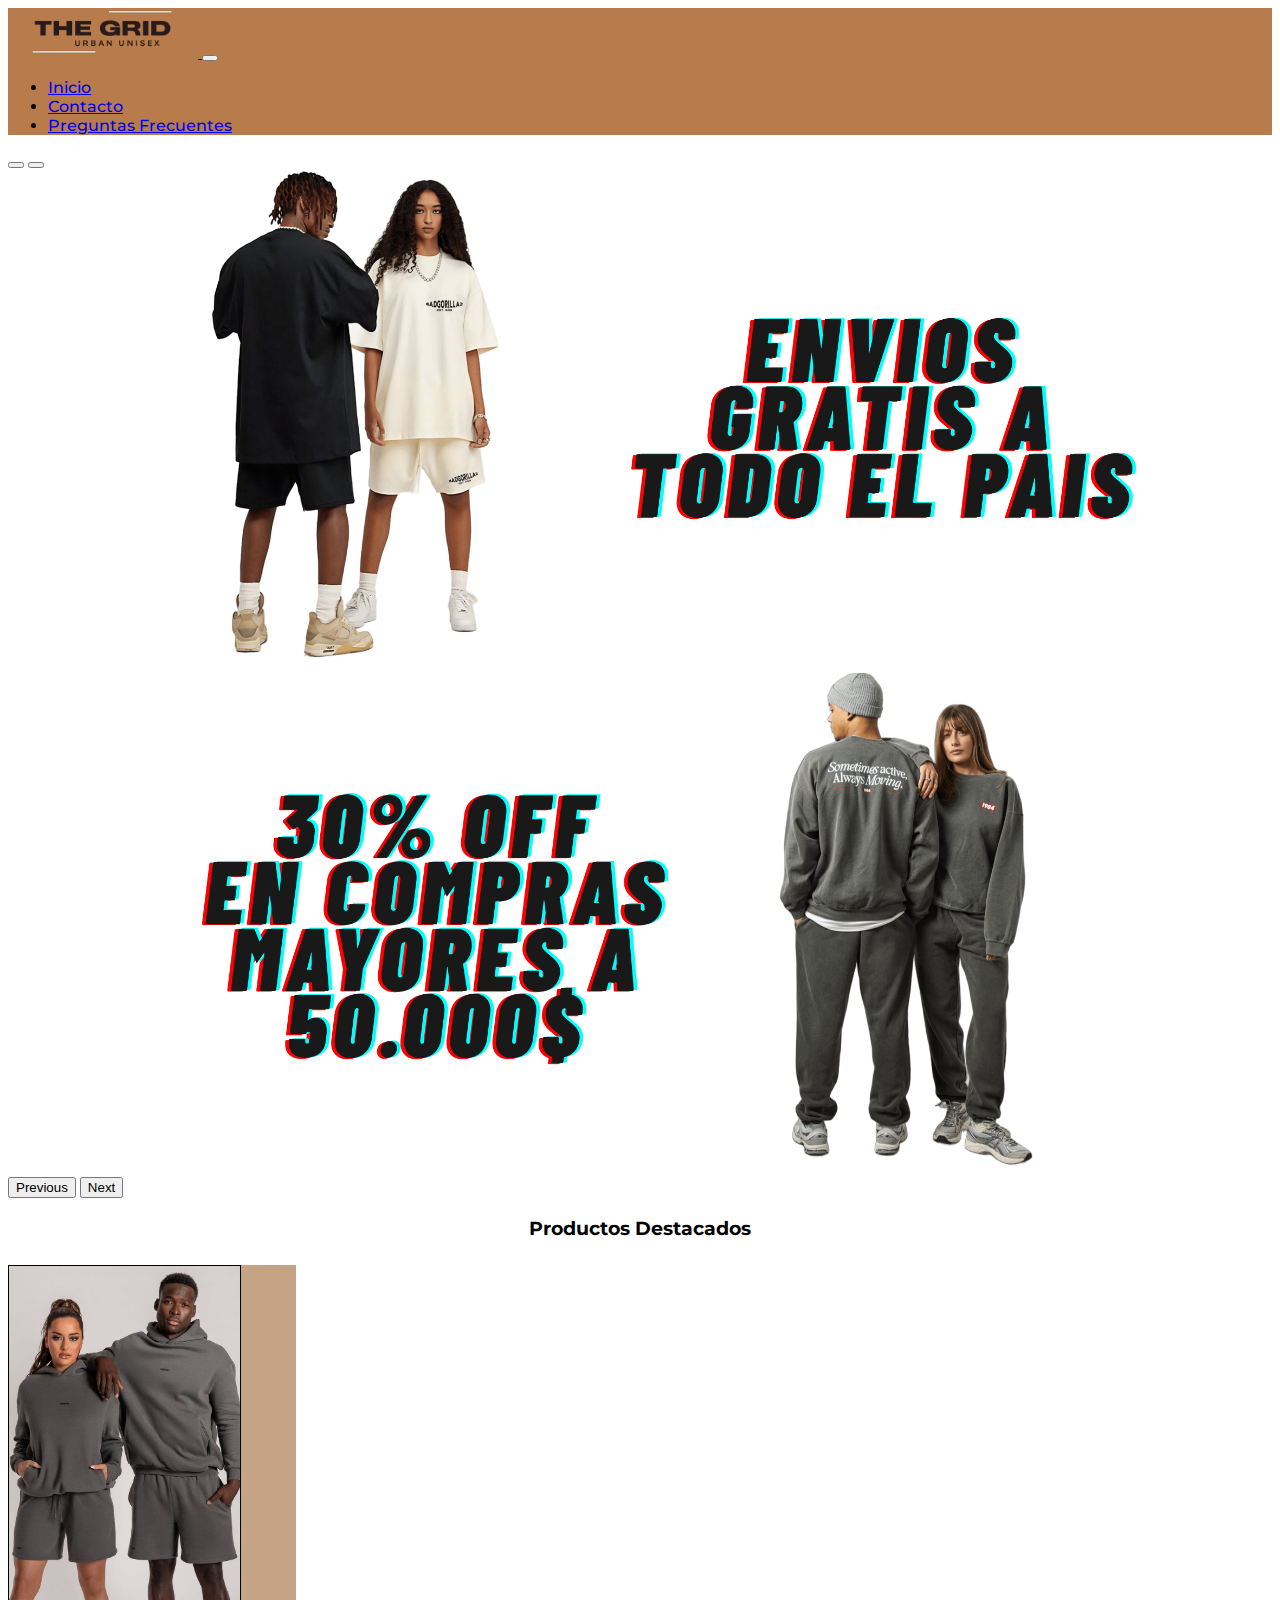
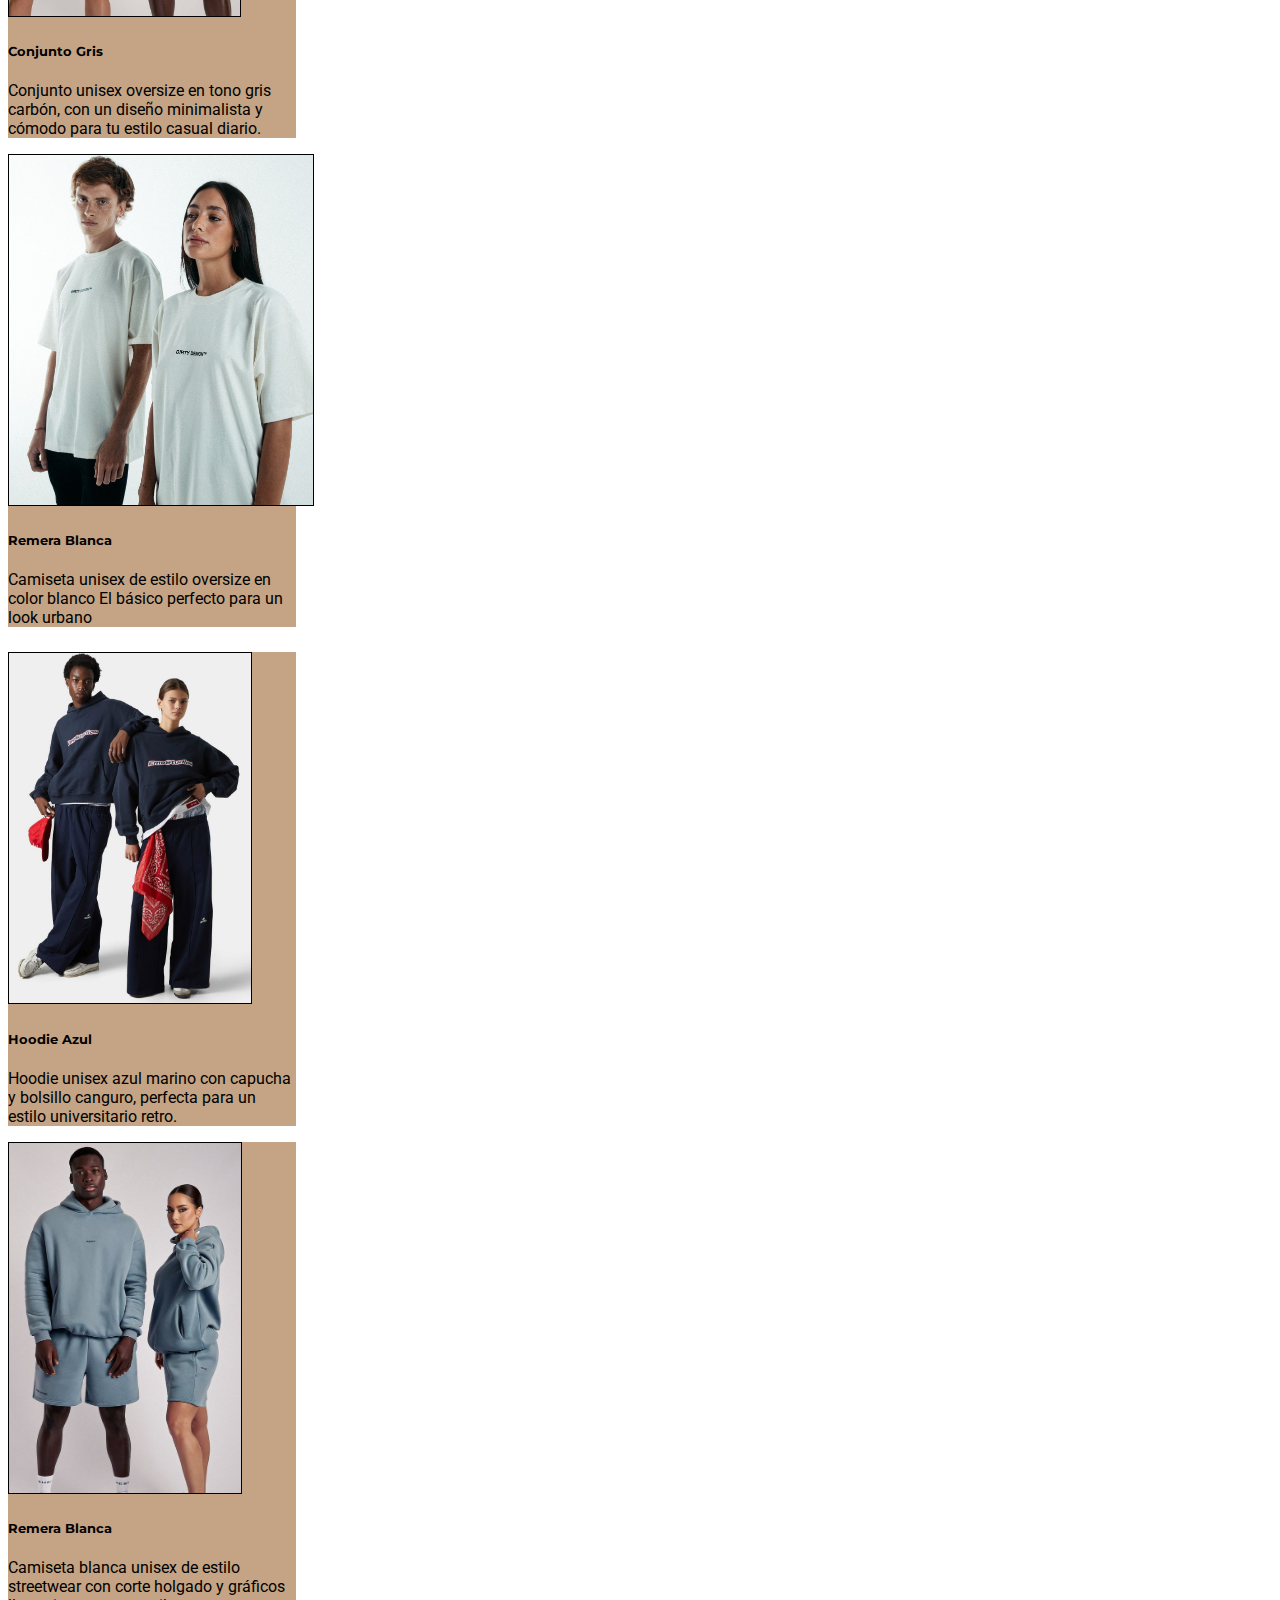
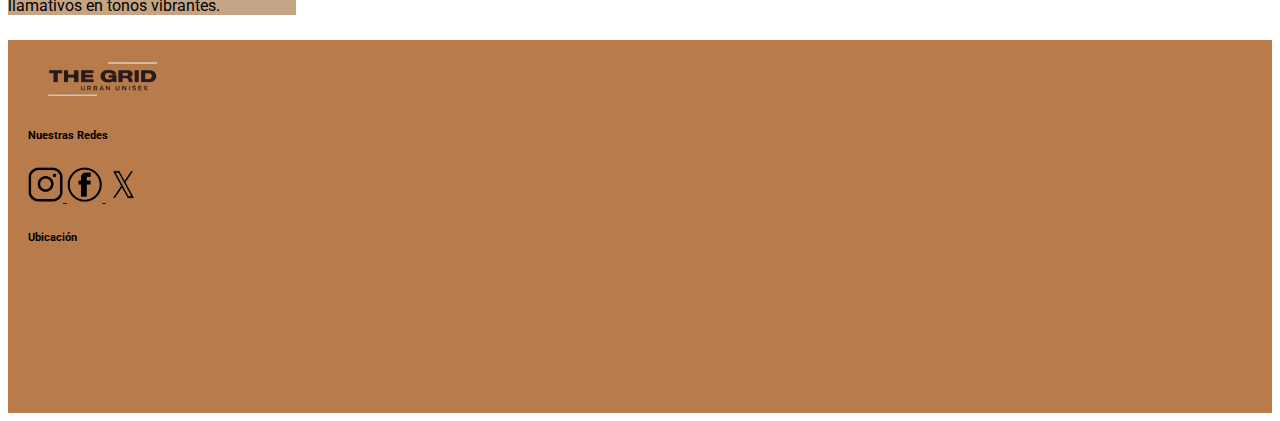
<file: index.html>
<!DOCTYPE html>
<html lang="en">
<head>
    <meta charset="UTF-8">
    <meta name="viewport" content="width=device-width, initial-scale=1.0">
    <link href="https://cdn.jsdelivr.net/npm/bootstrap@5.3.8/dist/css/bootstrap.min.css" rel="stylesheet" integrity="sha384-sRIl4kxILFvY47J16cr9ZwB07vP4J8+LH7qKQnuqkuIAvNWLzeN8tE5YBujZqJLB" crossorigin="anonymous">
    <link rel="preconnect" href="https://fonts.googleapis.com">
    <link rel="preconnect" href="https://fonts.gstatic.com" crossorigin>
    <link href="https://fonts.googleapis.com/css2?family=Roboto:ital,wght@0,100..900;1,100..900&display=swap" rel="stylesheet">
    <link href="https://fonts.googleapis.com/css2?family=Montserrat:ital,wght@0,100..900;1,100..900&family=Roboto:ital,wght@0,100..900;1,100..900&display=swap" rel="stylesheet">
    <link rel="stylesheet" href="./css/styles.css">
    <title>The Grid</title>
</head>
<body>
    <nav class="navbar navbar-expand-sm nav ">
        <div class="container-fluid">
            <a class="navbar-brand" href="#">
                <img src="./img/logo.png" alt="logo" class="logo">
            </a>
            <button class="navbar-toggler" type="button" data-bs-toggle="collapse" data-bs-target="#navbarNavDropdown" aria-controls="navbarNavDropdown" aria-expanded="false" aria-label="Toggle navigation">
            <span class="navbar-toggler-icon"></span>
            </button>
            <div class="collapse navbar-collapse" id="navbarNavDropdown">
                <ul class="navbar-nav links d-flex justify-content-evenly">
                    <li class="nav-item">
                        <a class="nav-link active" aria-current="page" href="#">Inicio</a>
                    </li>
                    <li class="nav-item">
                        <a class="nav-link" href="./contacto.html">Contacto</a>
                    </li>
                    <li class="nav-item">
                        <a class="nav-link" href="./Preguntas Frecuentes/PreguntasFrecuentes.html">Preguntas Frecuentes</a>
                    </li>
                </ul>
            </div>
        </div>
    </nav>
    <main>
        <section>
            <div id="carouselExampleIndicators" class="carousel slide carousel-dark">
                 <div class="carousel-indicators">
                     <button type="button" data-bs-target="#carouselExampleIndicators" data-bs-slide-to="0" class="active" aria-current="true" aria-label="Slide 1"></button>
                     <button type="button" data-bs-target="#carouselExampleIndicators" data-bs-slide-to="1" aria-label="Slide 2"></button>
                 </div>
                 <div class="carousel-inner">
                     <div class="carousel-item active">
                         <img src="./img/flayer1.png" class="d-block flayer" alt="flayer1">
                     </div>
                     <div class="carousel-item">
                         <img src="./img/flayer2.png" class="d-block flayer" alt="flayer2">
                     </div>
                 </div>
                 <button class="carousel-control-prev" type="button" data-bs-target="#carouselExampleIndicators" data-bs-slide="prev">
                     <span class="carousel-control-prev-icon" aria-hidden="true"></span>
                     <span class="visually-hidden">Previous</span>
                 </button>
                 <button class="carousel-control-next" type="button" data-bs-target="#carouselExampleIndicators" data-bs-slide="next">
                     <span class="carousel-control-next-icon" aria-hidden="true"></span>
                     <span class="visually-hidden">Next</span>
                 </button>
             </div>
        </section>
        <section>
            <h3 class="prod">Productos Destacados</h3>
            <div class="cards d-flex flex-wrap justify-content-evenly">
                <div class="card tarjeta">
                    <img src="./img/producto1.jpg" class="card-img-top" alt="producto1">
                    <div class="card-body">
                        <h5 class="card-title">Conjunto Gris</h5>
                        <p class="card-text">Conjunto unisex oversize en tono gris carbón, con un diseño minimalista y cómodo para tu estilo casual diario.</p>
                    </div>
                </div>
                <div class="card tarjeta">
                    <img src="./img/producto2.jpg" class="card-img-top" alt="producto2">
                    <div class="card-body">
                        <h5 class="card-title">Remera Blanca</h5>
                        <p class="card-text">Camiseta unisex de estilo oversize en color blanco  El básico perfecto para un look urbano </p>
                    </div>
                </div>
            </div>
            <div class="cards d-flex flex-wrap justify-content-evenly">
                <div class="card tarjeta">
                    <img src="./img/producto3.jpg" class="card-img-top" alt="producto3">
                    <div class="card-body">
                        <h5 class="card-title">Hoodie Azul</h5>
                        <p class="card-text">Hoodie unisex azul marino con capucha y bolsillo canguro, perfecta para un estilo universitario retro.</p>
                    </div>
                </div>
                <div class="card tarjeta">
                    <img src="./img/producto4.jpg" class="card-img-top" alt="producto4">
                    <div class="card-body"> 
                        <h5 class="card-title">Remera Blanca</h5>
                        <p class="card-text">Camiseta blanca unisex de estilo streetwear con corte holgado y gráficos llamativos en tonos vibrantes.</p>
                    </div>
                </div>
            </div>
        </section>
    </main>
    <footer class="footer p-4 mt-5">
        <div class="container d-flex flex-column flex-lg-row justify-content-between align-items-center text-center text-lg-start">
            <div class="mb-4 mb-lg-0">
            <img src="../img/logo.png" alt="THE GRID" class="footer-logo">
            </div>
            <div class="redes-sociales text-center">
                <h6 class="fw-bold mb-3">Nuestras Redes</h6>
                <div class="d-flex justify-content-center gap-3 red-link">
                    <a href="https://www.instagram.com/" target="_blank" >
                        <img src="./img/instagram.png" alt="instagram">
                    </a>
                    <a href="https://www.facebook.com/" target="_blank" >
                        <img src="./img/facebook.png" alt="" srcset="">
                    </a>
                    <a href="https://x.com/X." target="_blank" >
                        <img src="./img/x.png" alt="" srcset="">
                    </a>
                </div>
            </div>
            <div>
            <h6 class="fw-bold mb-2">Ubicación</h6>
            <iframe 
                src="https://www.google.com/maps/embed?pb=!1m18!1m12!1m3!1d2625.337034468012!2d2.292292315674518!3d48.85884407928702!2m3!1f0!2f0!3f0!3m2!1i1024!2i768!4f13.1!3m3!1m2!1s0x0%3A0x1234567890abcdef!2sGoogle+Maps!5e0!3m2!1ses!2sfr!4v1234567890"
                width="200" height="120" style="border:0;" allowfullscreen="" loading="lazy">
            </iframe>
            </div>

        </div>
    </footer>
    <script src="https://cdn.jsdelivr.net/npm/bootstrap@5.3.8/dist/js/bootstrap.bundle.min.js" integrity="sha384-FKyoEForCGlyvwx9Hj09JcYn3nv7wiPVlz7YYwJrWVcXK/BmnVDxM+D2scQbITxI" crossorigin="anonymous"></script>
</body>
</html>
</file>
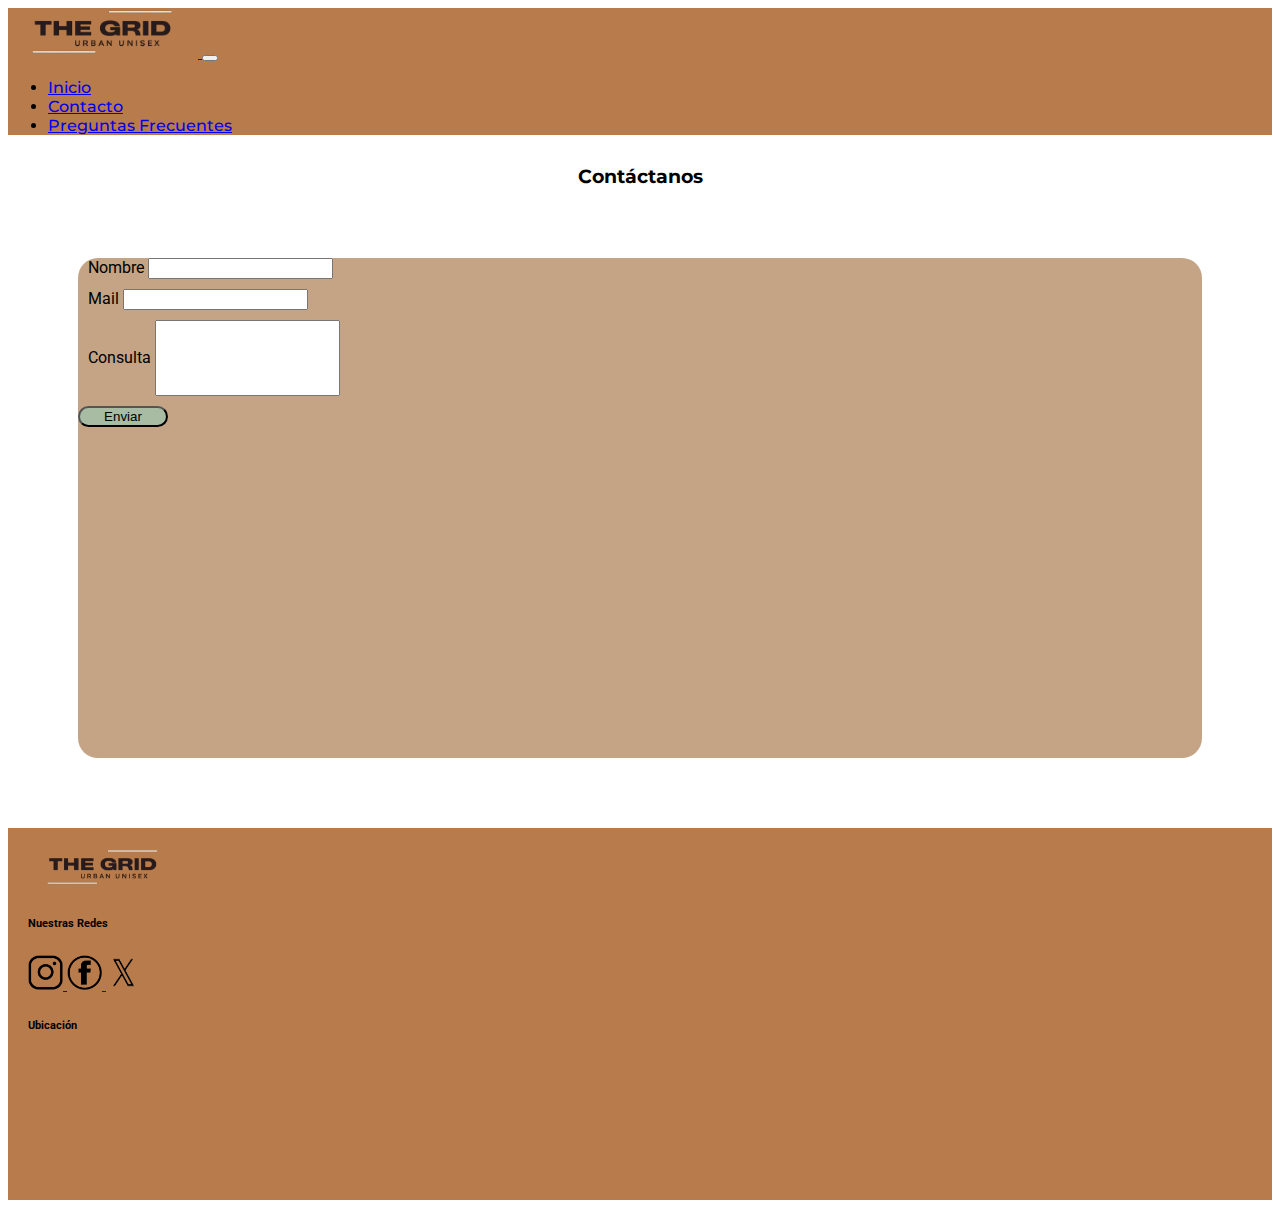
<file: contacto.html>
<!DOCTYPE html>
<html lang="en">
<head>
    <meta charset="UTF-8">
    <meta name="viewport" content="width=device-width, initial-scale=1.0">
    <link href="https://cdn.jsdelivr.net/npm/bootstrap@5.3.8/dist/css/bootstrap.min.css" rel="stylesheet" integrity="sha384-sRIl4kxILFvY47J16cr9ZwB07vP4J8+LH7qKQnuqkuIAvNWLzeN8tE5YBujZqJLB" crossorigin="anonymous">
    <link rel="preconnect" href="https://fonts.googleapis.com">
    <link rel="preconnect" href="https://fonts.gstatic.com" crossorigin>
    <link href="https://fonts.googleapis.com/css2?family=Roboto:ital,wght@0,100..900;1,100..900&display=swap" rel="stylesheet">
    <link href="https://fonts.googleapis.com/css2?family=Montserrat:ital,wght@0,100..900;1,100..900&family=Roboto:ital,wght@0,100..900;1,100..900&display=swap" rel="stylesheet">
    <link rel="stylesheet" href="./css/styles.css">
    <title>Contacto</title>
</head>
<body>
    <nav class="navbar navbar-expand-sm nav ">
        <div class="container-fluid">
            <a class="navbar-brand" href="./index.html">
                <img src="./img/logo.png" alt="logo" class="logo">
            </a>
            <button class="navbar-toggler" type="button" data-bs-toggle="collapse" data-bs-target="#navbarNavDropdown" aria-controls="navbarNavDropdown" aria-expanded="false" aria-label="Toggle navigation">
            <span class="navbar-toggler-icon"></span>
            </button>
            <div class="collapse navbar-collapse" id="navbarNavDropdown">
                <ul class="navbar-nav links d-flex justify-content-evenly">
                    <li class="nav-item">
                        <a class="nav-link active"  href="./index.html">Inicio</a>
                    </li>
                    <li class="nav-item">
                        <a class="nav-link" aria-current="page" href="#">Contacto</a>
                    </li>
                    <li class="nav-item">
                        <a class="nav-link" href="./Preguntas Frecuentes/PreguntasFrecuentes.html">Preguntas Frecuentes</a>
                    </li>
                </ul>
            </div>
        </div>
    </nav>
    <main>
        <h3 class="cont">Contáctanos</h3>
        <form class="formulario d-flex flex-column justify-content-center align-items-center">
            <div class="inputs d-flex flex-column ">
                <label for="nombre">Nombre</label>
                <input type="text" name="nombre" id="nombre">
            </div>
            <div class="inputs d-flex flex-column">
                <label for="mail">Mail</label>
                <input type="email" name="mail" id="mail">
            </div>
            <div class="inputs d-flex flex-column">
                <label for="consulta">Consulta</label>
                <input type="text" name="consulta" id="consulta" class="input-consulta">
            </div>
            <input type="button" value="Enviar" class="boton">
        </form>
    </main>
    <footer class="footer p-4 mt-5">
        <div class="container d-flex flex-column flex-lg-row justify-content-between align-items-center text-center text-lg-start">
            <div class="mb-4 mb-lg-0">
            <img  src="./img/logo.png" alt="THE GRID" class="footer-logo">
            </div>
            <div class="redes-sociales text-center">
                <h6 class="fw-bold mb-3">Nuestras Redes</h6>
                <div class="d-flex justify-content-center gap-3 red-link">
                    <a href="https://www.instagram.com/" target="_blank" >
                        <img src="./img/instagram.png" alt="instagram">
                    </a>
                    <a href="https://www.facebook.com/" target="_blank" >
                        <img src="./img/facebook.png" alt="" srcset="">
                    </a>
                    <a href="https://x.com/X." target="_blank" >
                        <img src="./img/x.png" alt="" srcset="">
                    </a>
                </div>
            </div>
            <div>
            <h6 class="fw-bold mb-2">Ubicación</h6>
            <iframe 
                src="https://www.google.com/maps/embed?pb=!1m18!1m12!1m3!1d2625.337034468012!2d2.292292315674518!3d48.85884407928702!2m3!1f0!2f0!3f0!3m2!1i1024!2i768!4f13.1!3m3!1m2!1s0x0%3A0x1234567890abcdef!2sGoogle+Maps!5e0!3m2!1ses!2sfr!4v1234567890"
                width="200" height="120" style="border:0;" allowfullscreen="" loading="lazy">
            </iframe>
            </div>

        </div>
    </footer>
        <script src="https://cdn.jsdelivr.net/npm/bootstrap@5.3.8/dist/js/bootstrap.bundle.min.js" integrity="sha384-FKyoEForCGlyvwx9Hj09JcYn3nv7wiPVlz7YYwJrWVcXK/BmnVDxM+D2scQbITxI" crossorigin="anonymous"></script>
</body>

</html>
</file>
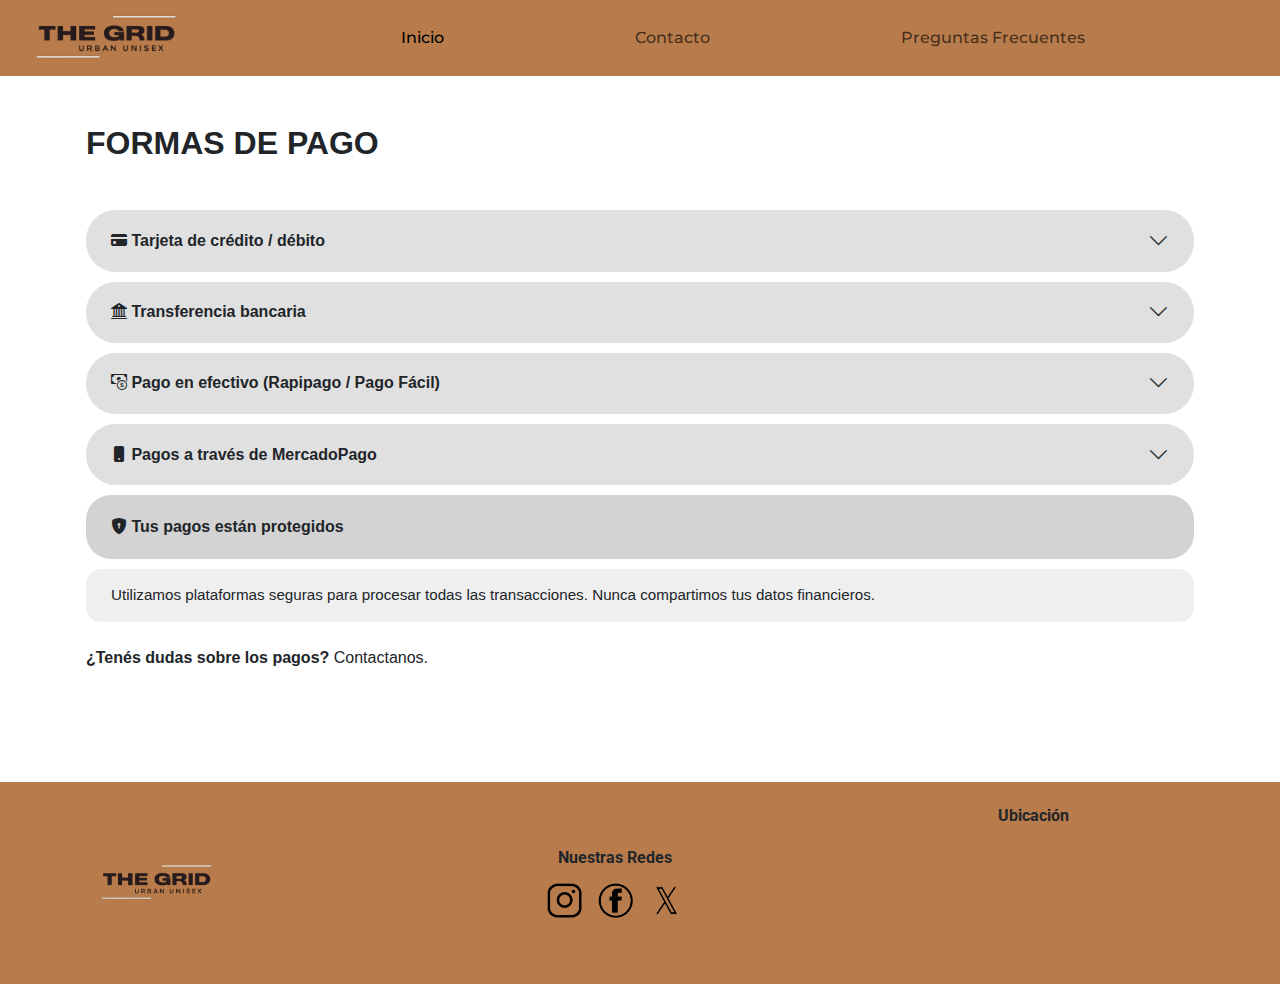
<file: Metodos de pago/Metodos de Pago.html>
<!DOCTYPE html>
<html lang="es">
<head>
  <meta charset="UTF-8">
  <meta name="viewport" content="width=device-width, initial-scale=1.0">
  <link href="https://cdn.jsdelivr.net/npm/bootstrap@5.3.2/dist/css/bootstrap.min.css" rel="stylesheet">
  <link rel="stylesheet" href="StyleP.css">
  <link rel="stylesheet" href="https://cdn.jsdelivr.net/npm/bootstrap-icons@1.10.5/font/bootstrap-icons.css">
   <link href="https://fonts.googleapis.com/css2?family=Roboto:ital,wght@0,100..900;1,100..900&display=swap" rel="stylesheet">
  <link href="https://fonts.googleapis.com/css2?family=Montserrat:ital,wght@0,100..900;1,100..900&family=Roboto:ital,wght@0,100..900;1,100..900&display=swap" rel="stylesheet">
  <title>Formas de Pago</title>
</head>


<body>
  <nav class="navbar navbar-expand-sm nav ">
        <div class="container-fluid">
            <a class="navbar-brand" href="../index.html">
                <img src="../img/logo.png" alt="logo" class="logo">
            </a>
            <button class="navbar-toggler" type="button" data-bs-toggle="collapse" data-bs-target="#navbarNavDropdown" aria-controls="navbarNavDropdown" aria-expanded="false" aria-label="Toggle navigation">
            <span class="navbar-toggler-icon"></span>
            </button>
            <div class="collapse navbar-collapse" id="navbarNavDropdown">
                <ul class="navbar-nav links d-flex justify-content-evenly uli">
                    <li class="nav-item">
                        <a class="nav-link active"  href="../index.html">Inicio</a>
                    </li>
                    <li class="nav-item">
                        <a class="nav-link" href="../contacto.html">Contacto</a>
                    </li>
                    <li class="nav-item">
                        <a class="nav-link" href="#" aria-current="page">Preguntas Frecuentes</a>
                    </li>
                </ul>
            </div>
        </div>
  </nav>

  <section class="formas-pago container">
    <h2>FORMAS DE PAGO</h2>

    <div class="pago-item" data-bs-toggle="collapse" data-bs-target="#tarjeta" aria-expanded="false">
      <span><i class="bi bi-credit-card-fill"></i> Tarjeta de crédito / débito</span>
    <i class="bi bi-chevron-down flecha"></i>
    </div>
    <div id="tarjeta" class="collapse collapse-text">
      <p>Puedes pagar con tarjetas Visa, MasterCard o American Express. Aceptamos tanto crédito como débito.</p>
    </div>

    <div class="pago-item" data-bs-toggle="collapse" data-bs-target="#transferencia" aria-expanded="false">
      <span><i class="bi bi-bank2"></i> Transferencia bancaria</span>
      <i class="bi bi-chevron-down flecha"></i>
    </div>
    <div id="transferencia" class="collapse collapse-text">
      <p>Realiza una transferencia directa a nuestra cuenta bancaria. Los datos se enviarán al confirmar tu pedido.</p>
    </div>


    <div class="pago-item" data-bs-toggle="collapse" data-bs-target="#efectivo" aria-expanded="false">
      <span><i class="bi bi-cash-coin"></i> Pago en efectivo (Rapipago / Pago Fácil)</span>
      <i class="bi bi-chevron-down flecha"></i>
    </div>
    <div id="efectivo" class="collapse collapse-text">
      <p>Selecciona esta opción y recibirás un cupón de pago para abonar en Rapipago o Pago Fácil.</p>
    </div>


    <div class="pago-item" data-bs-toggle="collapse" data-bs-target="#mercadopago" aria-expanded="false">
      <span><i class="bi bi-phone-fill"></i> Pagos a través de MercadoPago</span>
      <i class="bi bi-chevron-down flecha"></i>
    </div>
    <div id="mercadopago" class="collapse collapse-text">
      <p>Paga fácilmente con tu cuenta de MercadoPago usando tu saldo, tarjeta o dinero en cuenta.</p>
    </div>

    <div class="pago-item pago-seguridad">
      <span><i class="bi bi-shield-lock-fill"></i> Tus pagos están protegidos</span>
    </div>
    <p class="texto-seguridad">Utilizamos plataformas seguras para procesar todas las transacciones. Nunca compartimos tus datos financieros.</p>

    <p class="mt-4"><strong>¿Tenés dudas sobre los pagos?</strong> Contactanos.</p>
  </section>

 <footer class="footer p-4 mt-5">
        <div class="container d-flex flex-column flex-lg-row justify-content-between align-items-center text-center text-lg-start">
            <div class="mb-4 mb-lg-0">
            <img src="../img/logo.png" alt="THE GRID" class="footer-logo">
            </div>
            <div class="redes-sociales text-center">
                <h6 class="fw-bold mb-3">Nuestras Redes</h6>
                <div class="d-flex justify-content-center gap-3 red-link">
                    <a href="https://www.instagram.com/" target="_blank" >
                        <img src="../img/instagram.png" alt="instagram">
                    </a>
                    <a href="https://www.facebook.com/" target="_blank" >
                        <img src="../img/facebook.png" alt="facebook">
                    </a>
                    <a href="https://x.com/X." target="_blank" >
                        <img src="../img/x.png" alt="x">
                    </a>
                </div>
            </div>
            <div>
            <h6 class="fw-bold mb-2">Ubicación</h6>
            <iframe 
                src="https://www.google.com/maps/embed?pb=!1m18!1m12!1m3!1d2625.337034468012!2d2.292292315674518!3d48.85884407928702!2m3!1f0!2f0!3f0!3m2!1i1024!2i768!4f13.1!3m3!1m2!1s0x0%3A0x1234567890abcdef!2sGoogle+Maps!5e0!3m2!1ses!2sfr!4v1234567890"
                width="200" height="120" style="border:0;" allowfullscreen="" loading="lazy">
            </iframe>
            </div>

        </div>
    </footer>

<script src="https://cdn.jsdelivr.net/npm/bootstrap@5.3.2/dist/js/bootstrap.bundle.min.js"></script>
</file>
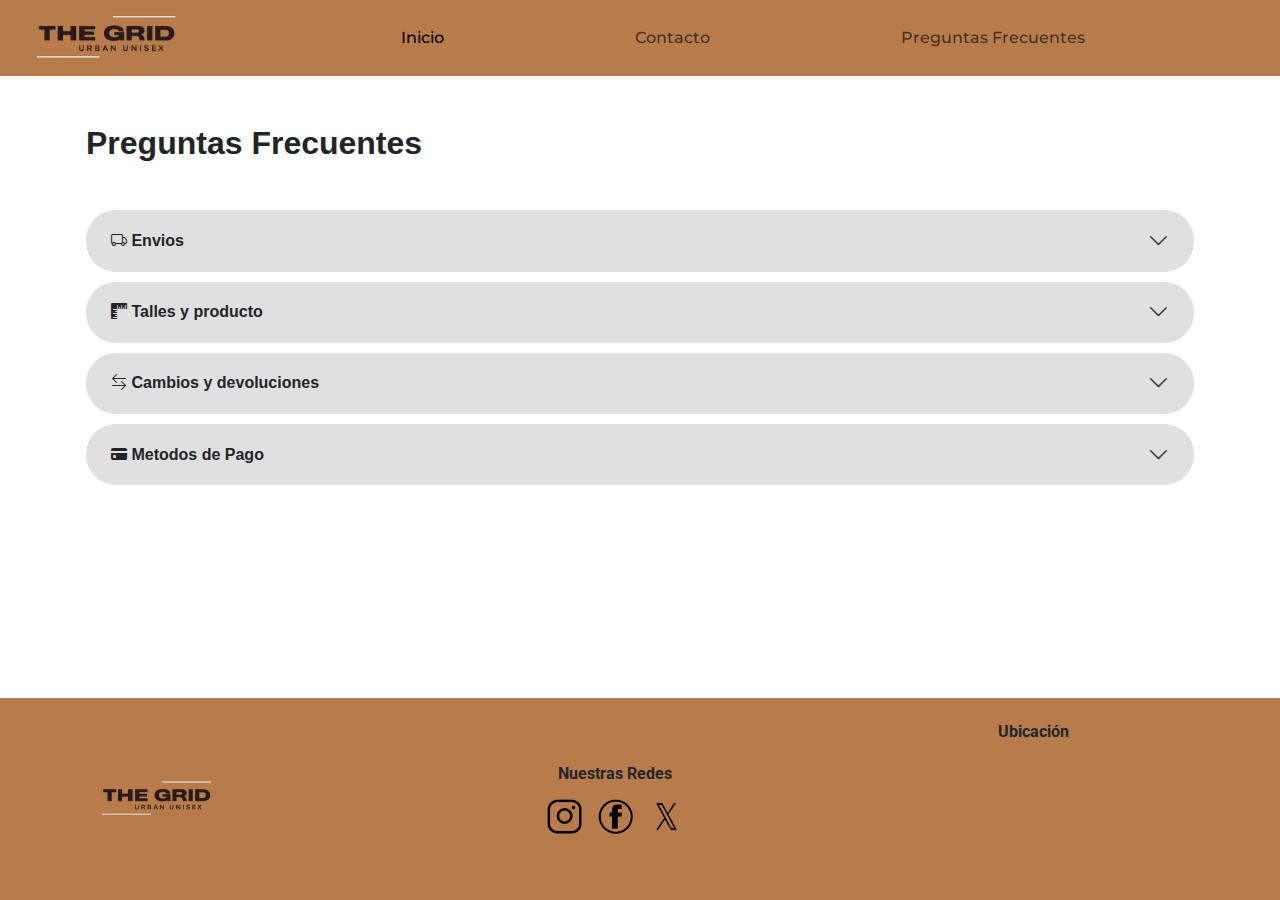
<file: Preguntas Frecuentes/PreguntasFrecuentes.html>
<!DOCTYPE html>
<html lang="es">
<head>
  <meta charset="UTF-8">
  <meta name="viewport" content="width=device-width, initial-scale=1.0">
  <link href="https://cdn.jsdelivr.net/npm/bootstrap@5.3.3/dist/css/bootstrap.min.css" rel="stylesheet">
  <link href="https://cdn.jsdelivr.net/npm/bootstrap-icons@1.10.5/font/bootstrap-icons.css" rel="stylesheet">
  <link rel="stylesheet" href="StyloPF.css">
  <link href="https://fonts.googleapis.com/css2?family=Roboto:ital,wght@0,100..900;1,100..900&display=swap" rel="stylesheet">
  <link href="https://fonts.googleapis.com/css2?family=Montserrat:ital,wght@0,100..900;1,100..900&family=Roboto:ital,wght@0,100..900;1,100..900&display=swap" rel="stylesheet">
  <title>Preguntas Frecuentes</title>
</head>
<body>
  <nav class="navbar navbar-expand-sm nav ">
        <div class="container-fluid">
            <a class="navbar-brand" href="../index.html">
                <img src="../img/logo.png" alt="logo" class="logo">
            </a>
            <button class="navbar-toggler" type="button" data-bs-toggle="collapse" data-bs-target="#navbarNavDropdown" aria-controls="navbarNavDropdown" aria-expanded="false" aria-label="Toggle navigation">
            <span class="navbar-toggler-icon"></span>
            </button>
            <div class="collapse navbar-collapse" id="navbarNavDropdown">
                <ul class="navbar-nav links d-flex justify-content-evenly uli">
                    <li class="nav-item">
                        <a class="nav-link active" href="../index.html">Inicio</a>
                    </li>
                    <li class="nav-item">
                        <a class="nav-link" href="../contacto.html">Contacto</a>
                    </li>
                    <li class="nav-item">
                        <a class="nav-link" href="#" aria-current="page">Preguntas Frecuentes</a>
                    </li>
                </ul>
            </div>
        </div>
  </nav>
<main>

  <section class="Preguntas-Frecuentes container">
    <h2>Preguntas Frecuentes</h2>

    <div class="Preguntas-item" data-bs-toggle="collapse" data-bs-target="#envios" aria-expanded="false">
      <span><i class="bi bi-truck"></i>  Envios</span>
    <i class="bi bi-chevron-down flecha"></i>
    </div>
    <div id="envios" class="collapse collapse-text">
      <p><strong>¿Cuánto tarda en llegar mi pedido?</strong><br>
              Los envíos tardan entre 3 y 7 días hábiles según tu localidad. Vas a recibir un correo con el número de seguimiento cuando despachemos tu pedido.</p>

              <p><strong>¿Hacen envíos a todo el país?</strong><br>
              Sí, enviamos a todo el territorio nacional mediante correo certificado. También podés retirar gratis en nuestro local si estás en la ciudad.</p>

    </div>
    <div class="Preguntas-item" data-bs-toggle="collapse" data-bs-target="#Talles" aria-expanded="false">
      <span><i class="bi bi-rulers"></i>  Talles y producto</span>
      <i class="bi bi-chevron-down flecha"></i>
    </div>
    <div id="Talles" class="collapse collapse-text">
      <p><strong>¿Cómo sé cuál es mi talle?</strong><br>
              En cada producto vas a encontrar una guía de talles con medidas exactas. Si estás entre dos talles, te recomendamos elegir el más grande para mayor comodidad.</p>

              <p><strong>¿Los colores pueden variar respecto a la foto?</strong><br>
              Puede haber una leve diferencia debido a la iluminación o el dispositivo desde el que estés viendo la imagen.</p>
    </div>


    <div class="Preguntas-item" data-bs-toggle="collapse" data-bs-target="#Cambios" aria-expanded="false">
      <span><i class="bi bi-arrow-left-right"></i>  Cambios y devoluciones </span>
      <i class="bi bi-chevron-down flecha"></i>
    </div>
    <div id="Cambios" class="collapse collapse-text">
      <p><strong>¿Puedo cambiar un producto si no me queda?</strong><br>
              Sí, aceptamos cambios dentro de los 10 días posteriores a la entrega. El producto debe estar en perfectas condiciones y con etiqueta.</p>

              <p><strong>¿Cómo gestiono una devolución?</strong><br>
              Contactanos por correo o formulario y te enviaremos las instrucciones paso a paso.</p>

    </div>


    <div class="Preguntas-item" data-bs-toggle="collapse" data-bs-target="#Met" aria-expanded="false">
      <span><i class="bi bi-credit-card-fill"></i>  Metodos de Pago</span>
      <i class="bi bi-chevron-down flecha"></i>
    </div>
    <div id="Met" class="collapse collapse-text">
      <p>Contamos con diferentes formas de pago puedes encontrarlos en el siguiente boton.</p>
             <a href="../Metodos de pago/Metodos de Pago.html" class="btn btn-dark mt-2">Ir a Pagos</a>
    </div>
    </div>
    
  </section>
</main>
  <footer class="footer p-4 mt-5">
        <div class="container d-flex flex-column flex-lg-row justify-content-between align-items-center text-center text-lg-start">
            <div class="mb-4 mb-lg-0">
            <img src="../img/logo.png" alt="THE GRID" class="footer-logo">
            </div>
            <div class="redes-sociales text-center">
                <h6 class="fw-bold mb-3">Nuestras Redes</h6>
                <div class="d-flex justify-content-center gap-3 red-link">
                    <a href="https://www.instagram.com/" target="_blank" >
                        <img src="../img/instagram.png" alt="instagram">
                    </a>
                    <a href="https://www.facebook.com/" target="_blank" >
                        <img src="../img/facebook.png" alt="" srcset="">
                    </a>
                    <a href="https://x.com/X." target="_blank" >
                        <img src="../img/x.png" alt="" srcset="">
                    </a>
                </div>
            </div>
            <div>
            <h6 class="fw-bold mb-2">Ubicación</h6>
            <iframe 
                src="https://www.google.com/maps/embed?pb=!1m18!1m12!1m3!1d2625.337034468012!2d2.292292315674518!3d48.85884407928702!2m3!1f0!2f0!3f0!3m2!1i1024!2i768!4f13.1!3m3!1m2!1s0x0%3A0x1234567890abcdef!2sGoogle+Maps!5e0!3m2!1ses!2sfr!4v1234567890"
                width="200" height="120" style="border:0;" allowfullscreen="" loading="lazy">
            </iframe>
            </div>

        </div>
    </footer>

  <script src="https://cdn.jsdelivr.net/npm/bootstrap@5.3.3/dist/js/bootstrap.bundle.min.js"></script>
</body>
</html>
</file>
<file: css/styles.css>
.nav{
    background-color: #B87C4C;
    font-family: "Montserrat";
    font-weight: 500;
}
.logo{
    width: 190px;
    height: 50px;
}
.links{
        width: 100%;
}
.flayer{
    height: 500px;
    width: 100%;
    object-fit:contain;
}
.prod{
    font-family: "Montserrat";
    text-align: center;
}
.cards{
    margin-top: 25px;
    margin-bottom: 25px;
}
.tarjeta{
    background-color: #C4A484;  
    width: 18rem;
}
.tarjeta img{
    height: 350px;
    object-fit:fill;
    border: 1px solid black;
}
.tarjeta h5{
    font-family: "Montserrat";
}
.tarjeta p{
    font-family: "Roboto";
}
.footer {
  background-color: #B87C4C;
  font-family: "Roboto";
  padding: 20px;
  margin-top: auto; 
}
.footer-logo {
  width: 150px;
}
.social-icon {
  display: inline-flex;
  justify-content: center;
  align-items: center;
  width: 45px;
  height: 45px;
  border-radius: 50%;
  background-color: #555;
  color: white;
  font-size: 20px;
}
.red-link .social-icon {
  display: flex;
  align-items: center;
  justify-content: center;
  width: 50px;
  height: 50px;
  border-radius: 50%;
  background-color: #5a5a5a;
  color: white;
  font-size: 1.5rem;
  text-decoration: none;
}
.red-link .social-icon i {
  line-height: 1;
}
.red-link img{
    width:35px;
    height:35px;
}
.cont{
  font-family: "Montserrat";
  text-align: center;
  margin-top: 30px;
}
.formulario{
  font-family: "Roboto";
  background-color:#C4A484 ;
  border-radius: 20px;
  height: 500px;
  margin: 70px;
}
.inputs{
  width: 60%;
  margin: 10px;
}
.input-consulta{
  height: 70px;
}
.boton{
  background-color: #A8BBA3;
  border-radius: 20px;
  width: 90px;
}

@media (max-width: 768px) {  
  .footer iframe {
    width: 100%;
    height: 150px;
  }
}
@media (max-width: 425px){
    .flayer{
        height: 400px;
    }
    .tarjeta {
        width: 14rem;
        margin: 20px;
    }
    .tarjeta img{
        height: 200px;
        object-fit:cover;
    }
}
</file>
<file: Metodos de pago/StyleP.css>
html, body {
  height: 100%;
  margin: 0;
  padding: 0;
}

body {
  display: flex;
  flex-direction: column;
  min-height: 100vh;
}

main, section.formas-pago {
  flex: 1;
}
body {
  font-family: Arial, sans-serif;
  background-color: #fff;
}
.nav{
    background-color: #B87C4C;
    font-family: "Montserrat";
    font-weight: 500;
}
.uli{
  width: 100%;
}
.logo{
    width: 190px;
    height: 50px;
}
.formas-pago {
  padding: 3rem 1rem;
}

.formas-pago h2 {
  font-weight: bold;
  margin-bottom: 3rem;
}
.icono {
  width: 24px;
  height: 24px;
  margin-right: 10px;
}

.flecha {
  transition: transform 0.3s ease;
  font-size: 1.3rem;
  color: #333;
}

.pago-item[aria-expanded="true"] .flecha {
  transform: rotate(180deg);
}

.pago-item {
     font-weight: bold;
  background-color: #e0e0e0;
  border-radius: 30px;
  padding: 15px 25px;
  margin-bottom: 10px;
  display: flex;
  align-items: center;
  justify-content: space-between;
  cursor: pointer;
  font-size: 1rem;
  transition: all 0.3s ease;
}
.pago-item:hover {
  background-color: #d6d6d6;
}
.collapse-text {
  background-color: #f5f5f5;
  border-left: 4px solid #CBB697;
  border-radius: 10px;
  padding: 15px 20px;
  margin-bottom: 10px;
  transition: all 0.3s ease;
}
.pago-seguridad {
  background-color: #d3d3d3;
  border-radius: 25px;
  padding: 20px 25px;
  font-weight: 600;
}
.texto-seguridad {
  background-color: #efefef;
  border-radius: 15px;
  padding: 15px 25px;
  margin: 10px 0 20px 0;
  font-size: 0.95rem;
}

.footer {
  background-color: #B87C4C;
  font-family: "Roboto";
  padding: 20px;
  margin-top: auto; 
}
.footer-logo {
  width: 150px;
}
.social-icon {
  display: inline-flex;
  justify-content: center;
  align-items: center;
  width: 45px;
  height: 45px;
  border-radius: 50%;
  background-color: #555;
  color: white;
  font-size: 20px;
}
.red-link .social-icon {
  display: flex;
  align-items: center;
  justify-content: center;
  width: 50px;
  height: 50px;
  border-radius: 50%;
  background-color: #5a5a5a;
  color: white;
  font-size: 1.5rem;
  text-decoration: none;
}
.red-link .social-icon i {
  line-height: 1;
}
.red-link img{
    width:35px;
    height:35px;
}

@media (max-width: 768px) {
  .faq-section {
    padding: 40px 10px;
  }

  .footer iframe {
    width: 100%;
    height: 150px;
  }
}
</file>
<file: Preguntas Frecuentes/StyloPF.css>
html, body {
  height: 100%;
  margin: 0;
  padding: 0;
}

body {
  display: flex;
  flex-direction: column;
  min-height: 100vh;
}

main, section.formas-pago {
  flex: 1;
}
body {
  font-family: Arial, sans-serif;
  background-color: #fff;
}
.nav{
    background-color: #B87C4C;
    font-family: "Montserrat";
    font-weight: 500;
}
.uli{
  width: 100%;
}
.logo{
    width: 190px;
    height: 50px;
}
.Preguntas-Frecuentes {
  padding: 3rem 1rem;
}

.Preguntas-Frecuentes h2 {
  font-weight: bold;
  margin-bottom: 3rem;
}
.icono {
  width: 24px;
  height: 24px;
  margin-right: 10px;
}

.flecha {
  transition: transform 0.3s ease;
  font-size: 1.3rem;
  color: #333;
}

.Preguntas-item[aria-expanded="true"] .flecha {
  transform: rotate(180deg);
}

.Preguntas-item {
     font-weight: bold;
  background-color: #e0e0e0;
  border-radius: 30px;
  padding: 15px 25px;
  margin-bottom: 10px;
  display: flex;
  align-items: center;
  justify-content: space-between;
  cursor: pointer;
  font-size: 1rem;
  transition: all 0.3s ease;
}
.Preguntas-item:hover {
  background-color: #d6d6d6;
}
.collapse-text {
  background-color: #f5f5f5;
  border-left: 4px solid #CBB697;
  border-radius: 10px;
  padding: 15px 20px;
  margin-bottom: 10px;
  transition: all 0.3s ease;
}

.footer {
  background-color: #B87C4C;
  font-family: "Roboto";
  padding: 20px;
  margin-top: auto; 
}
.footer-logo {
  width: 150px;
}
.social-icon {
  display: inline-flex;
  justify-content: center;
  align-items: center;
  width: 45px;
  height: 45px;
  border-radius: 50%;
  background-color: #555;
  color: white;
  font-size: 20px;
}
.red-link .social-icon {
  display: flex;
  align-items: center;
  justify-content: center;
  width: 50px;
  height: 50px;
  border-radius: 50%;
  background-color: #5a5a5a;
  color: white;
  font-size: 1.5rem;
  text-decoration: none;
}
.red-link .social-icon i {
  line-height: 1;
}
.red-link img{
    width:35px;
    height:35px;
}

@media (max-width: 768px) {
  .faq-section {
    padding: 40px 10px;
  }

  .footer iframe {
    width: 100%;
    height: 150px;
  }
}
</file>
